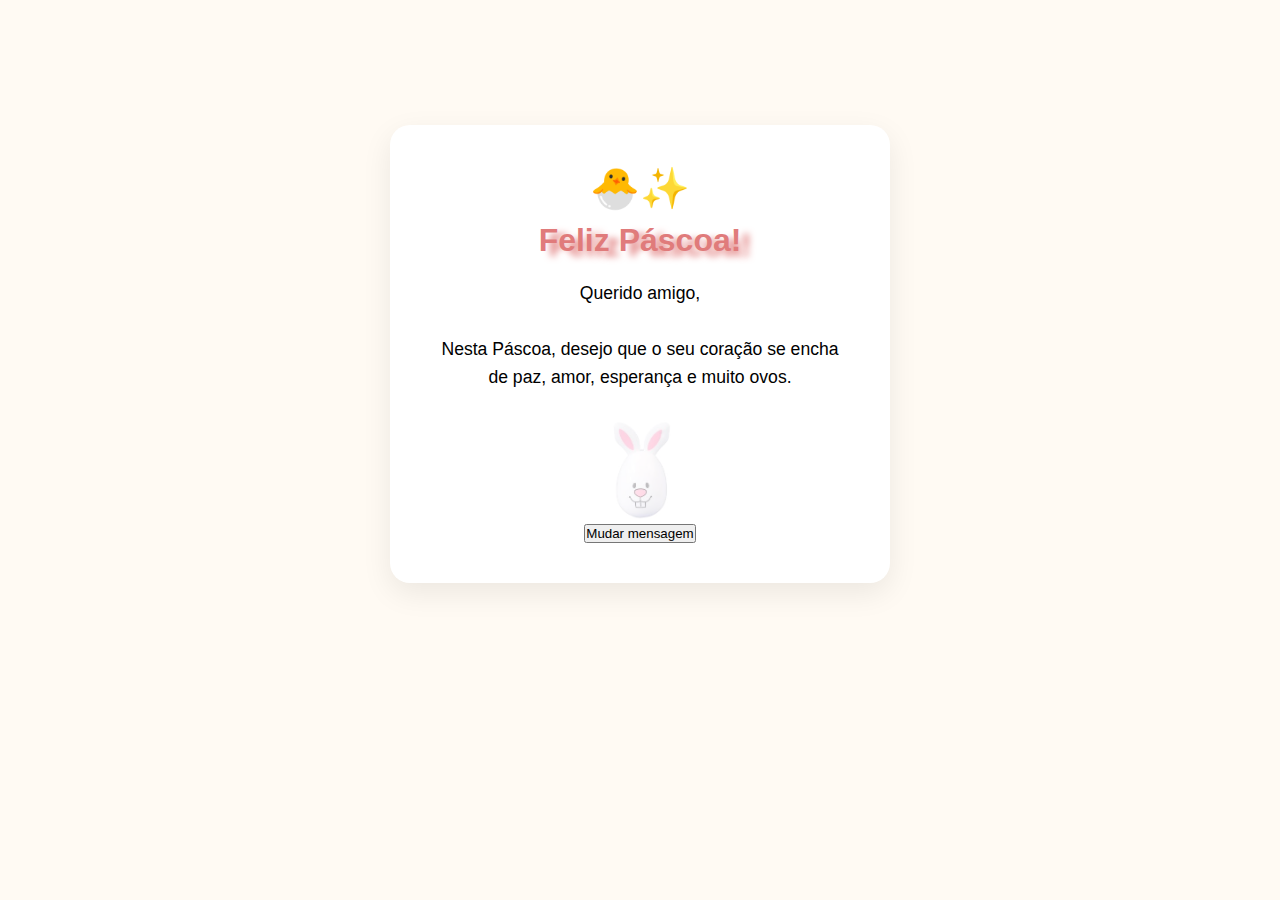
<file: pascoa/index.html>
<!DOCTYPE html>
<html lang="pt-BR">
<head>
  <meta charset="UTF-8" />
  <meta name="viewport" content="width=device-width, initial-scale=1.0" />
  <title>Carta de Páscoa</title>
  <link rel="stylesheet" href="style.css" />
  <link rel="stylesheet" href="script.js">
</head>
<body>
  <div class="carta">
    <div class="emoji">🐣✨</div>
    <h1>Feliz Páscoa!</h1>
    <p id="texto">
      Querido amigo,<br /><br />
      Nesta Páscoa, desejo que o seu coração se encha de paz, amor, esperança e muito ovos.<br /><br />
    </p>
    <div id="ovo"><img src="img/ovo.jpg"</div>
    
  </div>
  <script src="script.js"></script>
</body>
</html>
</file>
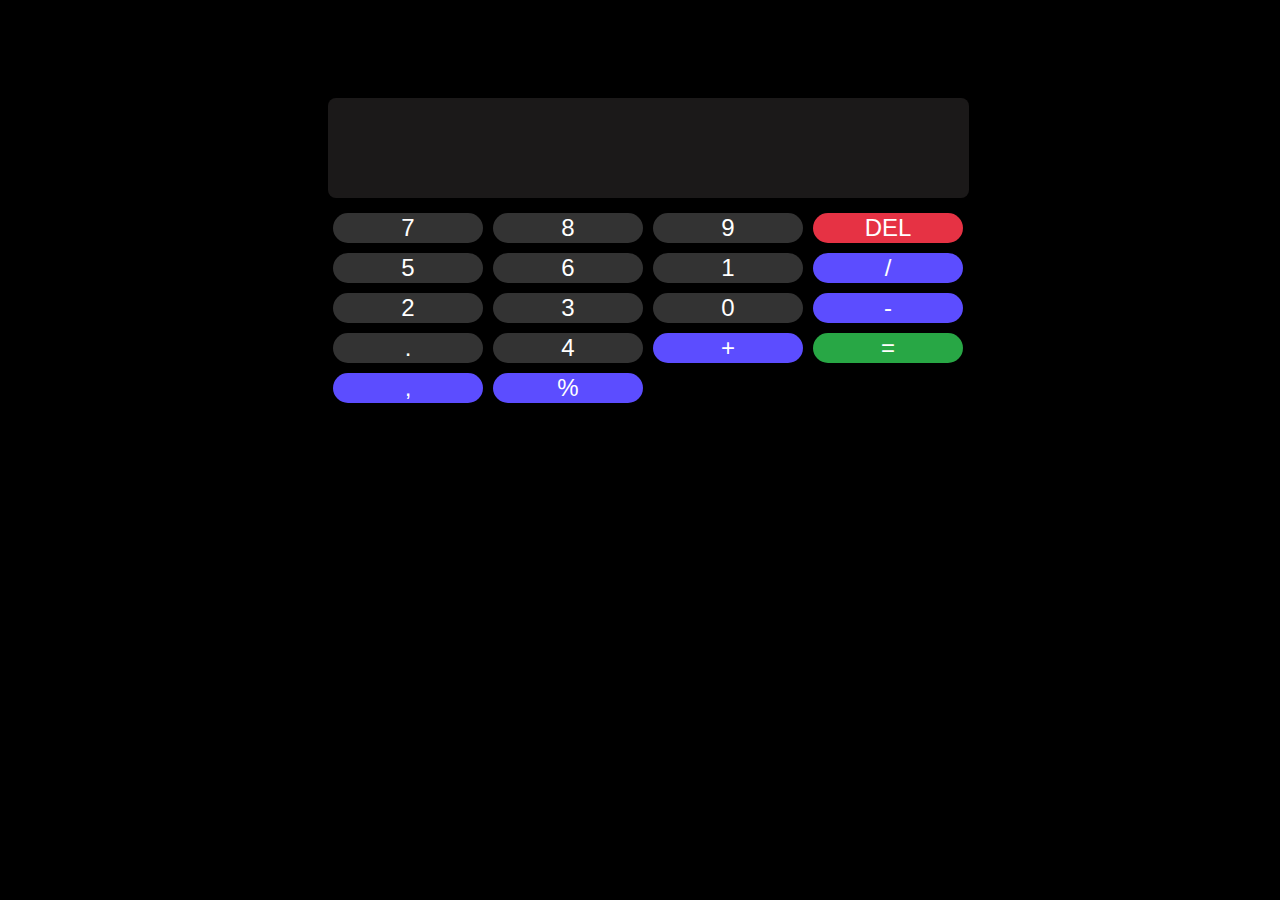
<file: Calculadora/calculadora.html>
<!DOCTYPE html>
<html lang="pt-br">
<head>
    <meta charset="UTF-8">
    <meta name="viewport" content="width=device-width, initial-scale=1.0">
    <link rel="stylesheet" href="style.css">
    <title>Calculadora</title>
</head>
<body>
    <main>
        <input type="text" id="inputText">
        <div id="botoes">
            <button onclick="addNumber('7')">7</button>
            <button onclick="addNumber('8')">8</button>
            <button onclick="addNumber('9')">9</button>
            <button onclick="clearText()">DEL</button>
            <button onclick="addNumber('5')">5</button>
            <button onclick="addNumber('6')">6</button>
            <button onclick="addNumber('1')">1</button>
            <button onclick="addOperator('/')">/</button>
            <button onclick="addNumber('2')">2</button>
            <button onclick="addNumber('3')">3</button>
            <button onclick="addNumber('0')">0</button>
            <button onclick="addOperator('-')">-</button>
            <button onclick="addDecimal()">.</button>
            <button onclick="addNumber('4')">4</button>
            <button onclick="addOperator('+')">+</button>
            <button onclick="calculate('=')">=</button>
            <button onclick="addOperato(',')">,</button>
            <button onclick="addOperator('%')">%</button>
        </div>
    </main>
    <script src="script.js"></script>
</body>
</html>
</file>
<file: Calculadora/style.css>
body {
    width: 100%;
    height: 100%;
    background-color: #000000; 
    display: flex;
    justify-content: center;
}

main{
    width: 50%;
    height: 50%;
}

#botoes {
    display: grid;
    grid-template-columns: repeat(4, 1fr);
    margin-top: 10px;
    width: 100%;
    height: 100%;
}

#botoes button {
    border-radius: 50px;
    margin: 5px;
    background-color: #333; 
    color: #fff;
    font-size: 24px;
    border: none;
}

#botoes button:hover {
    background-color: #444;
}

#botoes button:nth-child(13):hover,
#botoes button:nth-child(14):hover,
#botoes button:nth-child(16):hover,
#botoes button:nth-child(17):hover,
#botoes button:nth-child(18):hover {
    background-color: #938af9; 
}

#botoes button:nth-child(8),
#botoes button:nth-child(12),
#botoes button:nth-child(15),
#botoes button:nth-child(17),
#botoes button:nth-child(18) {
    background-color: #5c4dff; 
}


#botoes button:nth-child(16) {
    background-color: #28a745; 
}

#botoes button:nth-child(16 ):hover {
    background-color: #4aeb70; 
}


#botoes button:nth-child(4) {
    background-color: #e63244; 
}

#botoes button:nth-child(4):hover {
    background-color: #fb3e51; 
}

#inputText {
    height: 80px;
    width: 97%;
    border-radius: 8px;
    margin-top: 90px;
    font-size: 50px;
    background-color: #1b1919; 
    color: #ffffff;
    padding: 10px;
    text-align: right;
    border: none;

    
}

#inputText:hover{
    background-color:#444;
}
</file>
<file: pascoa/style.css>
/* Reset básico */
* {
    margin: 0;
    padding: 0;
    box-sizing: border-box;
  }
  
  body {
    background: #fffaf3;
    font-family: 'Segoe UI', Tahoma, Geneva, Verdana, sans-serif;
    display: flex;
    justify-content: center;
    align-items: center;
    color: #444;
    padding: 20px;
  }
  
  .carta {
    background: #ffffff;
    border-radius: 20px;
    padding: 40px;
    width: 500px;
    text-align: center;
    box-shadow: 0 10px 30px rgba(0, 0, 0, 0.08);
    margin-top: 105px;
  }
  
  .carta:hover {
    transform: translateY(-5px);
    box-shadow: 0 15px 40px rgba(0, 0, 0, 0.1);
  }
  
  .emoji {
    font-size: 2.5rem;
    margin-bottom: 10px;
  }
  
  h1 {
    color: #e07b7b;
    margin-bottom: 20px;
    font-size: 2rem;
    text-shadow: 10px 5px 7px;
  }
  
  p {
    font-size: 1.1rem;
    line-height: 1.6;
    color: black;
  }
  
  #ovo img {
    transition: transform 0.3s ease;
  }
  
  #ovo img:hover {
    transform: rotate(-10deg) scale(1.05);
  }
  
  #ovo img{
    width: 100px;
    opacity: 0.3;
  }
</file>
